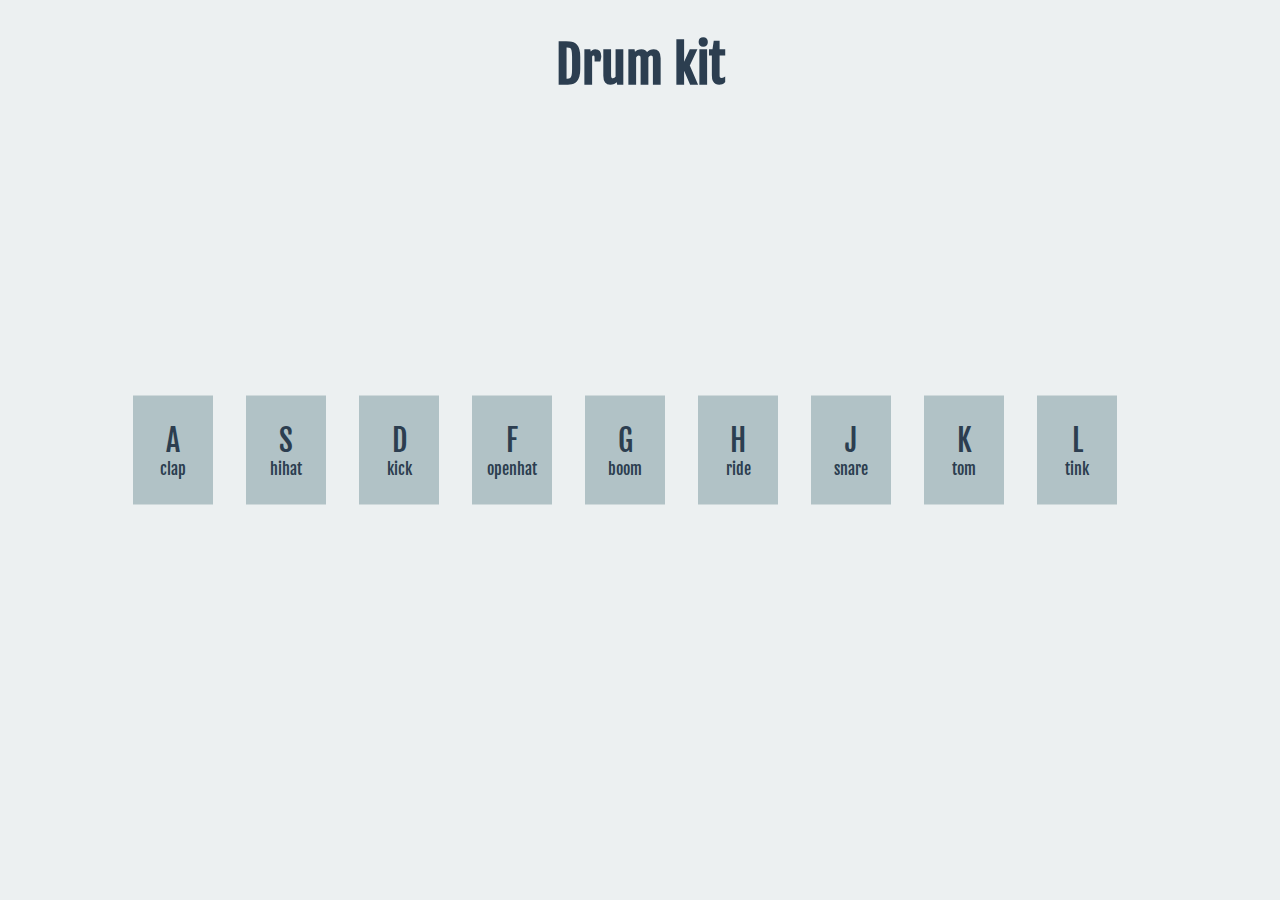
<file: 01_drum-kit/index.html>
<!DOCTYPE html>
<html>
  <head>
    <meta charset="utf-8">
    <title>Drum kit machine</title>
    <link rel="stylesheet" href="assets/styles/main.css">
  </head>
  <body>
    <main>
      <div class="general">
        <h1 class="headline-text">Drum kit</h1>

        <div class="beat-inputs">
          <div class="beat-inputs__button" key-code="65">
            <p><span class="beat-inputs__key-name">A</span> clap</p>
          </div>
          <div class="beat-inputs__button" key-code="83">
            <p><span class="beat-inputs__key-name">S</span> hihat</p>
          </div>
          <div class="beat-inputs__button" key-code="68">
            <p><span class="beat-inputs__key-name">D</span> kick</p>
          </div>
          <div class="beat-inputs__button" key-code="70">
            <p><span class="beat-inputs__key-name">F</span> openhat</p>
          </div>
          <div class="beat-inputs__button" key-code="71">
            <p><span class="beat-inputs__key-name">G</span> boom</p>
          </div>
          <div class="beat-inputs__button" key-code="72">
            <p><span class="beat-inputs__key-name">H</span> ride</p>
          </div>
          <div class="beat-inputs__button" key-code="74">
            <p><span class="beat-inputs__key-name">J</span> snare</p>
          </div>
          <div class="beat-inputs__button" key-code="75">
            <p><span class="beat-inputs__key-name">K</span> tom</p>
          </div>
          <div class="beat-inputs__button" key-code="76">
            <p><span class="beat-inputs__key-name">L</span> tink</p>
          </div>
        </div>
      </div>
    </main>
  </body>

  <audio key-code="65" src="assets/sounds/clap.wav"></audio>
  <audio key-code="83" src="assets/sounds/hihat.wav"></audio>
  <audio key-code="68" src="assets/sounds/kick.wav"></audio>
  <audio key-code="70" src="assets/sounds/openhat.wav"></audio>
  <audio key-code="71" src="assets/sounds/boom.wav"></audio>
  <audio key-code="72" src="assets/sounds/ride.wav"></audio>
  <audio key-code="74" src="assets/sounds/snare.wav"></audio>
  <audio key-code="75" src="assets/sounds/tom.wav"></audio>
  <audio key-code="76" src="assets/sounds/tink.wav"></audio>

  <script type="text/javascript" src="assets/js/drum-kit.js"></script>
</html>
</file>
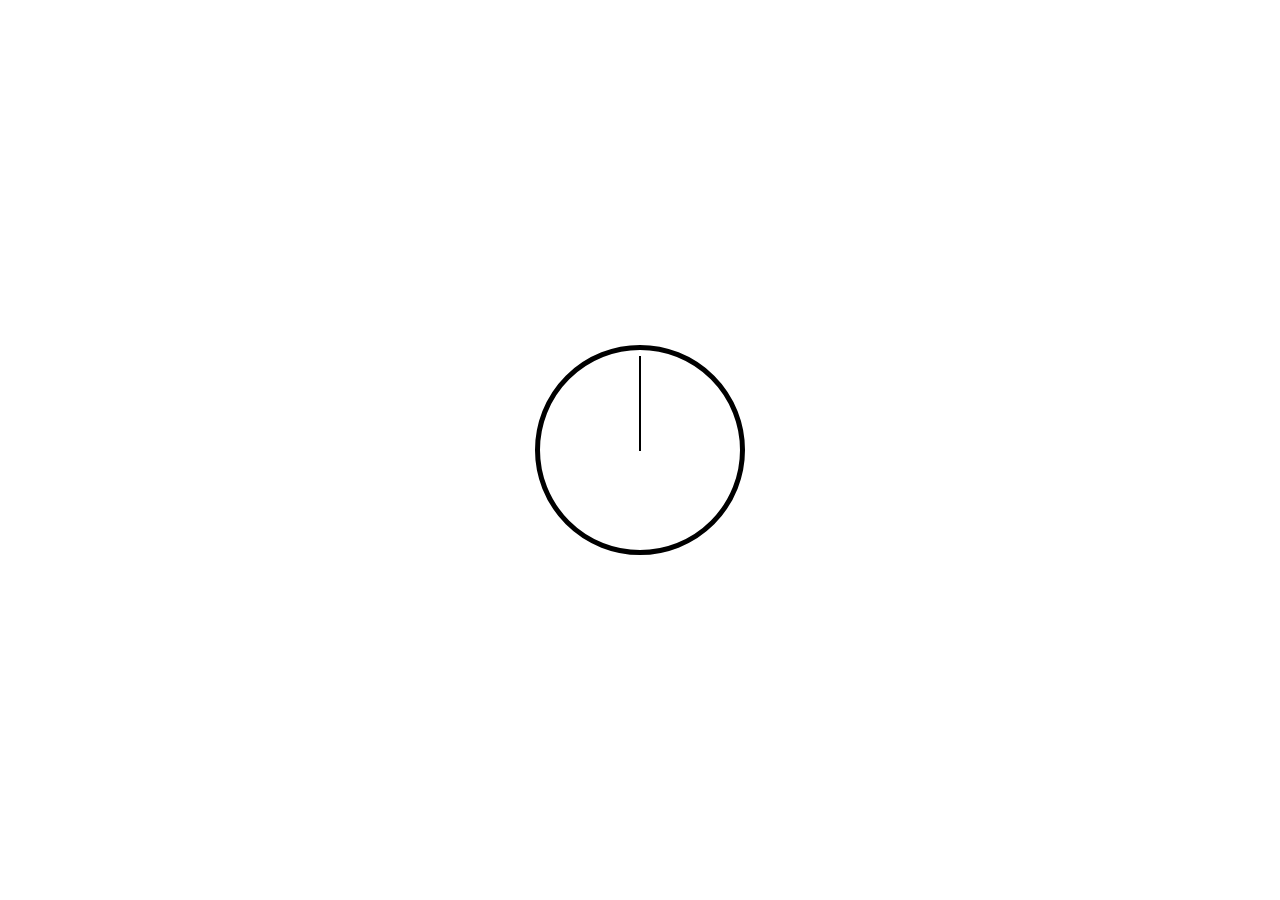
<file: 02_clock/index.html>
<!DOCTYPE html>
<html>
  <head>
    <meta charset="utf-8">
    <title>JS Clock</title>
    <link rel="stylesheet" href="assets/styles/main.css">
  </head>
  <body>
    <div class="clock-container">
      <div class="clock">
        <div class="clock__hand clock__hand--hour"></div>
        <div class="clock__hand clock__hand--minute"></div>
        <div class="clock__hand clock__hand--second"></div>
      </div>
    </div>
  </body>
  <script type="text/javascript" src="assets/js/clock.js"></script>
</html>
</file>
<file: 01_drum-kit/assets/styles/main.css>
@import url('https://fonts.googleapis.com/css?family=Fjalla+One');

* {
  box-sizing: border-box;
}

body {
  background: #ecf0f1;
}

.headline-text {
  text-align: center;
  color: #2c3e50;
  font-family: 'Fjalla One', sans-serif;
  font-size: 50px;
}

.beat-inputs {
  display: block;
  width: 80%;

  position: absolute;
  top: 50%;
  left: 50%;
  transform: translate(-50%, -50%);

  font-family: 'Fjalla One', sans-serif;
  color: #2c3e50;
  text-align: center;
}

.beat-inputs__button {
  display: inline-block;
  width: 80px;
  height: initial;
  padding: 10px;
  margin-right: 30px;

  background: #b1c2c6;
  transition: all linear .2s;
}

.beat-inputs__button--pressed {
  box-shadow: 0px 10px 8px -5px rgb(136, 136, 136);
}

.beat-inputs__key-name {
  font-size: 30px;
  display: block;
}
</file>
<file: 02_clock/assets/styles/main.css>
body {
	margin: 0;
	padding: 0;
}

/* TODO: Change bg and border colors; */

.clock-container {
	width: 100vw;
	height: 100vh;
	display: flex;
	justify-content: center;
	align-items: center;
	padding: 0;
	margin: 0;
}

.clock {
	width: 200px;
	height: 200px;
	position: relative;
	border: 5px solid black;
	border-radius: 50%;
}

.clock__hand {
	width: 95px;
	height: 2px;
	position: absolute;
	top: 50%;
	left: 5px;
	transform: rotate(90deg);
	transform-origin: 100%;

	background: black;
}
</file>
